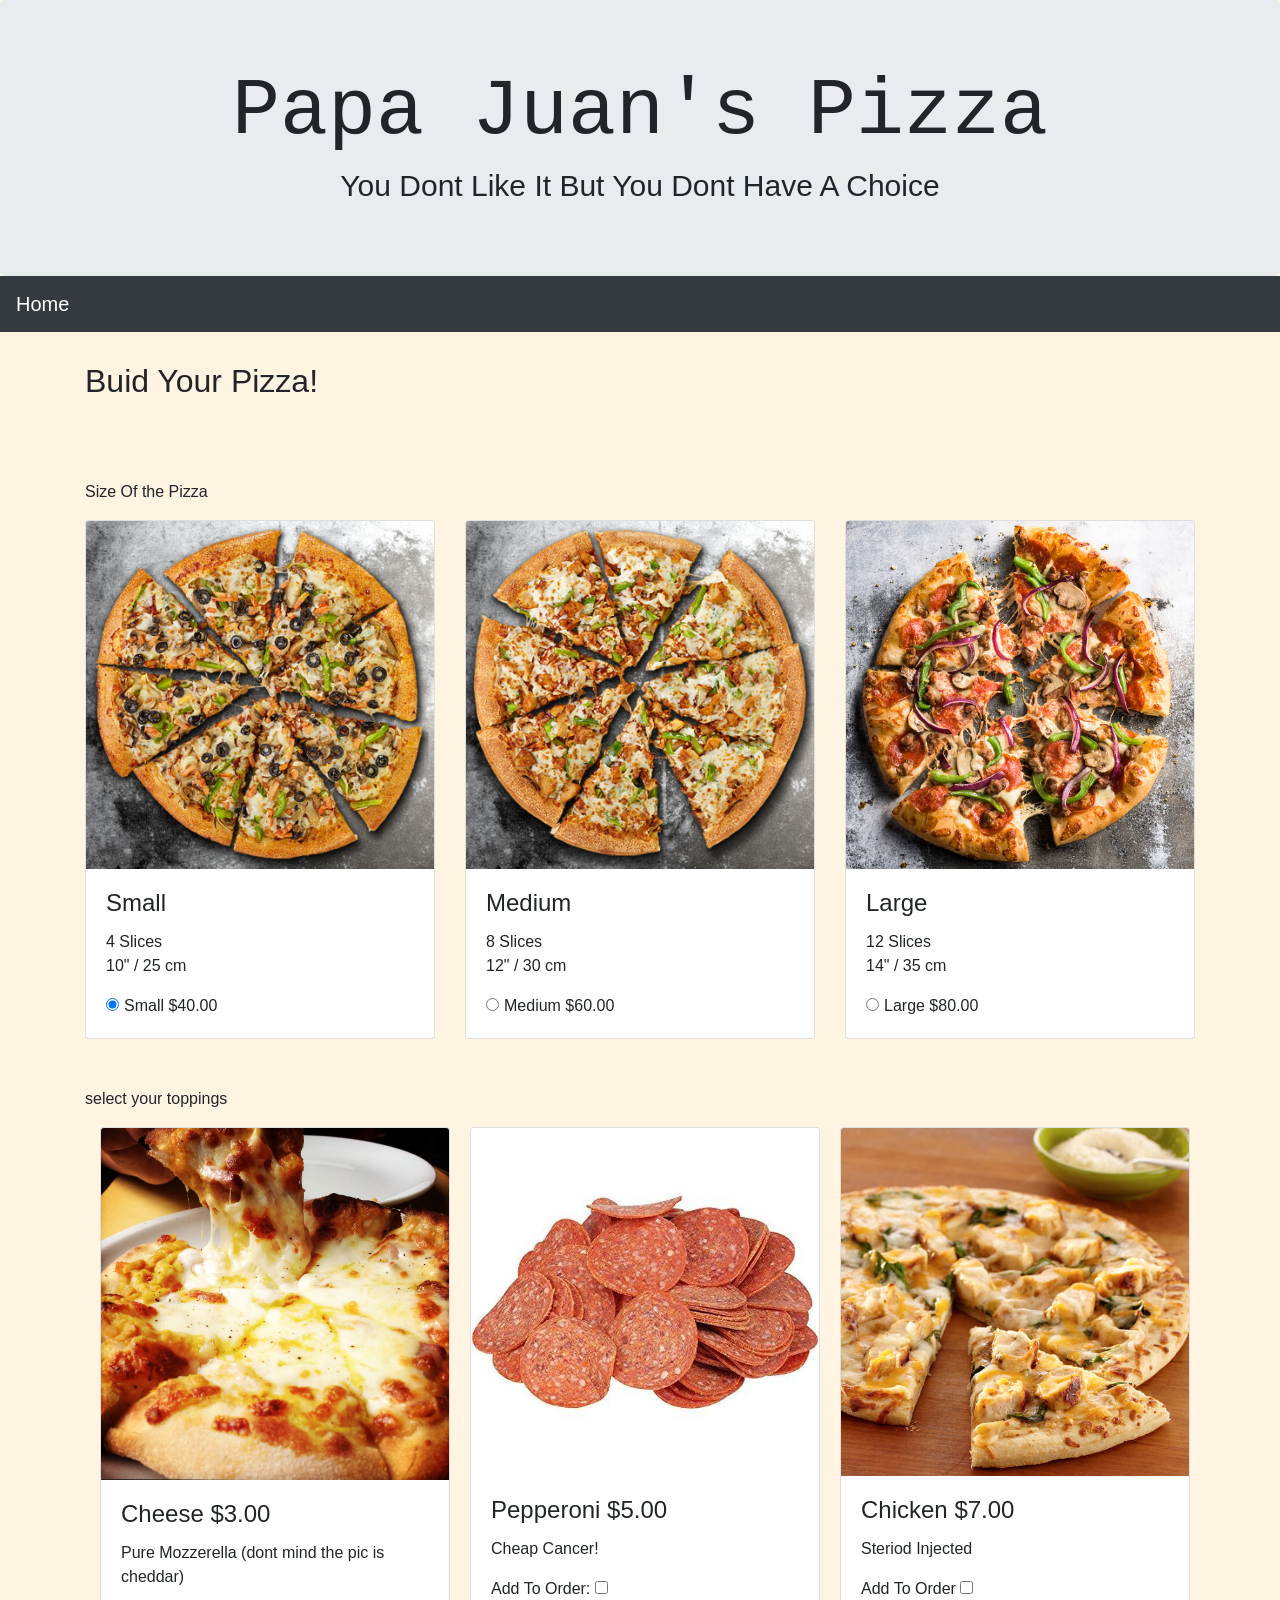
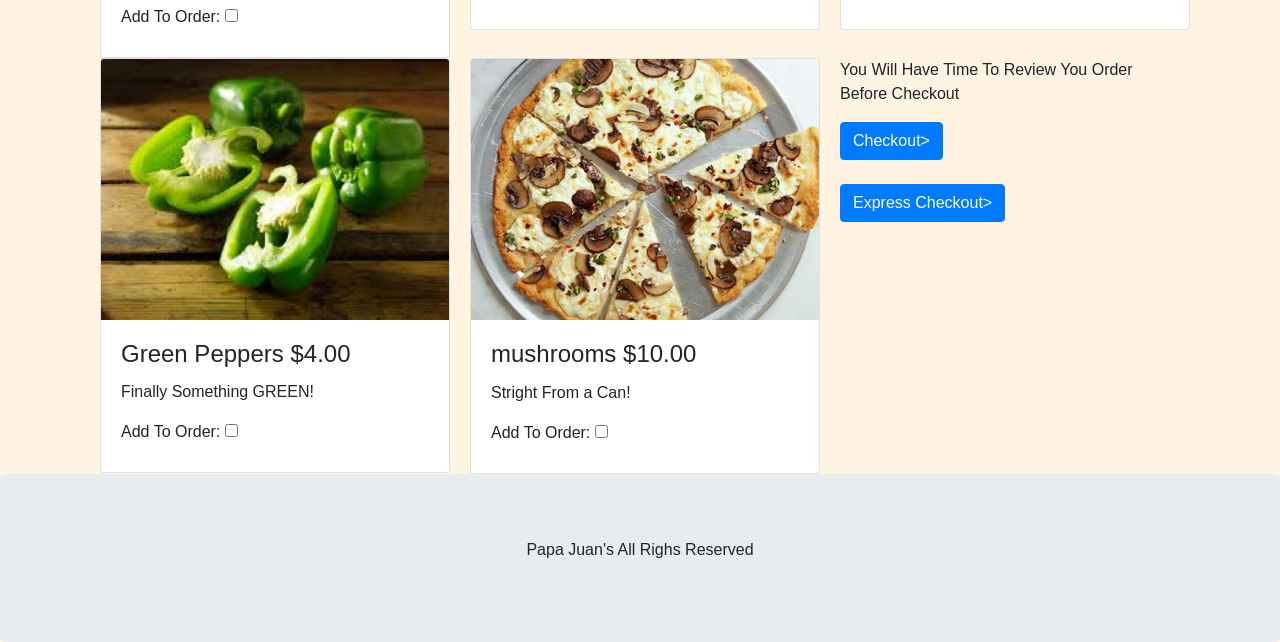
<file: Assigment 3/index.html>
<!DOCTYPE html>
<html>
    <head>
        <title> Papa Juan's Pizza</title >
        <link rel="icon" href="images/favicon (1).ico">
        <link rel="stylesheet" href="css/stylesheet.css">
        <link rel="stylesheet" href="https://cdn.jsdelivr.net/npm/bootstrap@4.5.3/dist/css/bootstrap.min.css" integrity="sha384-TX8t27EcRE3e/ihU7zmQxVncDAy5uIKz4rEkgIXeMed4M0jlfIDPvg6uqKI2xXr2" crossorigin="anonymous">
        <script src="https://code.jquery.com/jquery-3.5.1.slim.min.js" integrity="sha384-DfXdz2htPH0lsSSs5nCTpuj/zy4C+OGpamoFVy38MVBnE+IbbVYUew+OrCXaRkfj" crossorigin="anonymous"></script>
        <script src="https://cdn.jsdelivr.net/npm/bootstrap@4.5.3/dist/js/bootstrap.bundle.min.js" integrity="sha384-ho+j7jyWK8fNQe+A12Hb8AhRq26LrZ/JpcUGGOn+Y7RsweNrtN/tE3MoK7ZeZDyx" crossorigin="anonymous"></script>
    </head>


</html>

<body onload="resetFunction()">

    <div class="jumbotron text-center"  style="margin-bottom:0">
        <h1>Papa Juan's Pizza</h1>
        <h5>You Dont Like It But You Dont Have A Choice</h5> 
        
      </div>





    <!--Nav Bar-->


      <nav class="navbar navbar-expand-sm bg-dark navbar-dark">

        <a class="navbar-brand" href="index.html"> Home</a>

        <button class="navbar-toggler" type="button" data-toggle="collapse" data-target="#collapsibleNavbar">
          <span class="navbar-toggler-icon"></span>
        </button>

        <div class="collapse navbar-collapse" id="collapsibleNavbar">

          <ul class="navbar-nav">
            
          </ul>
        </div>  
      </nav>


      <div class="container" style="margin-top:30px">


        <h2>Buid Your Pizza!</h2><br><br><br>

        <p> Size Of the Pizza</p>


        
        <form action="/action_page.php">


          <div class="row">
        <div class="col-sm-4">
          <div class="card" style="width:350px">
            <img class="card-img-top" src="Images/small pizza.jpg" alt="Card image" style="width:100%">
            <div class="card-body">
              <h4 class="card-title">Small</h4>
            <p class="card-text"> 4 Slices <br>10" / 25 cm</p>
          <div class="form-check-inline">
            <label class="form-check-label" for="radio1">
              <input type="radio" class="form-check-input" id="smallSize" name="optradio" value="40" onclick="smallPizza()" checked>Small $40.00
            </label>
          </div>
        </div>
      </div>
      </div>



      <div class="col-sm-4">
        <div class="card" style="width:350px">
          <img class="card-img-top" src="Images/medium pizza.jpg" alt="Card image" style="width:100%">
          <div class="card-body">
            <h4 class="card-title">Medium</h4>
          <p class="card-text"> 8 Slices  <br> 12" / 30 cm</p>
          <div class="form-check-inline">
            <label class="form-check-label" for="radio2">
              <input type="radio" class="form-check-input" id="mediumSize" name="optradio" value="60" onclick="mediumPizza()" >Medium $60.00
            </label>
          </div>
        </div>
        </div>
        </div>

          <div class="col-sm-4">
            <div class="card" style="width:350px">
              <img class="card-img-top" src="Images/large pizza.jpg" alt="Card image" style="width:100%">
              <div class="card-body">
                <h4 class="card-title">Large</h4>
              <p class="card-text"> 12 Slices  <br> 14" / 35 cm</p>
          <div class="form-check-inline">
            <label class="form-check-label" for="radio2">
              <input type="radio" class="form-check-input" id="largeSize" name="optradio" value="80" onclick="largePizza()">Large $80.00
            </label>
          </div>
        </div>
            </div>
          </div>



        </form>
      </div>
        <br><br>


      

        <p>select your toppings</p>

        <div class="container">


          <div class="row">
          <div class="col-sm-4">
          <div class="card" style="width:350px" >
            <img class="card-img-top" src="Images/cheese.jpg" alt="Card image" style="width:100%">
            <div class="card-body">
              <h4 class="card-title">Cheese $3.00</h4>
            <p class="card-text">Pure Mozzerella (dont mind the pic is cheddar)</p>
            
            
            <label for="cheese">Add To Order:</label> 
            <input type="checkbox" id="cheese" onclick="cheeseFunction()">
        </div>
      </div>
        
          </div>





          <div class="col-sm-4">
          <div class="card" style="width:350px">
            <img class="card-img-top" src="Images/pepperoni.jpg" alt="Card image" style="width:100%">
            <div class="card-body">
              <h4 class="card-title">Pepperoni $5.00</h4>
            <p class="card-text"> Cheap Cancer!</p>

            <label for="pep">Add To Order:</label> 
            <input type="checkbox" id="pep" onclick="pepFunction()">
        </div>
      </div>
          </div>
        

        <div class="col-sm-4">
      <div class="card" style="width:350px">
        <img class="card-img-top" src="Images/chickenpizza.jpg" alt="Card image" style="width:100%">
        <div class="card-body">
          <h4 class="card-title">Chicken $7.00</h4>
        <p class="card-text"> Steriod Injected</p>

        <label for="pep">Add To Order</label> 
        <input type="checkbox" id="chick" onclick="chickenFunction()">
    </div>
  </div>
</div>

        </div>

        </div>

        <div class="container">


          <div class="row">
          <div class="col-sm-4">
          <div class="card" style="width:350px" >
            <img class="card-img-top" src="Images/greenpeper.jpg" alt="Card image" style="width:100%">
            <div class="card-body">
              <h4 class="card-title">Green Peppers $4.00</h4>
            <p class="card-text">Finally Something GREEN!</p>
            
            
            <label for="cheese">Add To Order:</label> 
            <input type="checkbox" id="green" onclick="greenFunction()">
        </div>
      </div>
        
          </div>





          <div class="col-sm-4">
          <div class="card" style="width:350px">
            <img class="card-img-top" src="Images/mushrooms.jpeg" alt="Card image" style="width:100%">
            <div class="card-body">
              <h4 class="card-title">mushrooms $10.00</h4>
            <p class="card-text"> Stright From a Can!</p>

            <label for="pep">Add To Order:</label> 
            <input type="checkbox" id="mush" onclick="mushFunction()">
        </div>
      </div>
          </div>

          <div class="col-sm-4">
            <p>You Will Have Time To Review You Order Before Checkout</p>
            <button type="button" class="btn btn-primary" onclick="window.location.href='checkout.html'" >Checkout></button> <br><br>

            <button type="button" class="btn btn-primary" onclick="window.location.href='orderComplete.html'" > Express Checkout></button>
        
        <p id="total"></p>

          </div>


        </div>

        </div>


        

        


      </div>
      <div class="jumbotron text-center" style="margin-bottom:0">
        <p>Papa Juan's All Righs Reserved</p>
      </div>
      
      <script src="index.js"></script>
</body>
</file>
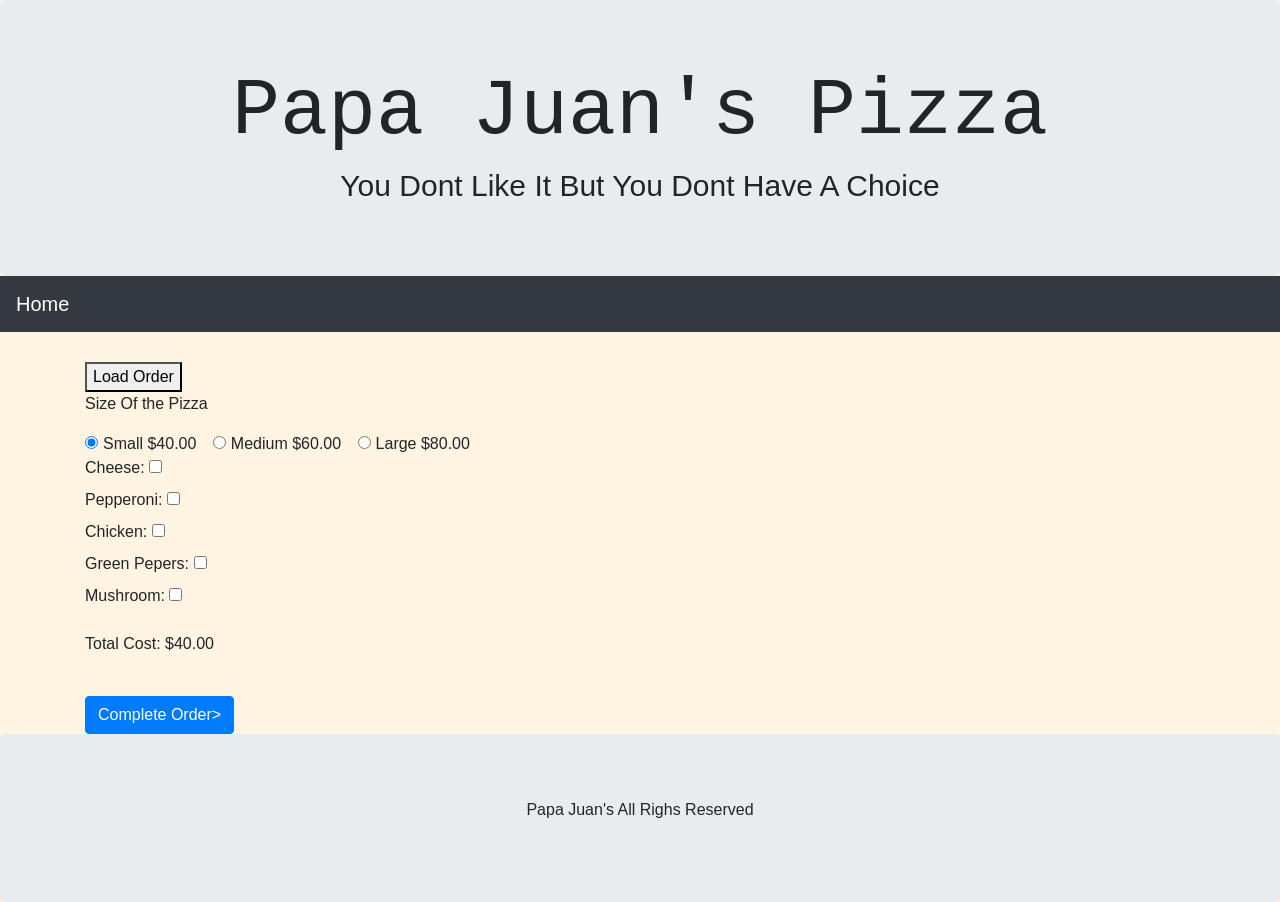
<file: Assigment 3/checkout.html>
<!DOCTYPE html>
<html>
    <head>
        <title> Papa Juan's Pizza</title >
        <link rel="icon" href="images/favicon (1).ico">
        <link rel="stylesheet" href="css/stylesheet.css">
        <link rel="stylesheet" href="https://cdn.jsdelivr.net/npm/bootstrap@4.5.3/dist/css/bootstrap.min.css" integrity="sha384-TX8t27EcRE3e/ihU7zmQxVncDAy5uIKz4rEkgIXeMed4M0jlfIDPvg6uqKI2xXr2" crossorigin="anonymous">
        <script src="https://code.jquery.com/jquery-3.5.1.slim.min.js" integrity="sha384-DfXdz2htPH0lsSSs5nCTpuj/zy4C+OGpamoFVy38MVBnE+IbbVYUew+OrCXaRkfj" crossorigin="anonymous"></script>
        <script src="https://cdn.jsdelivr.net/npm/bootstrap@4.5.3/dist/js/bootstrap.bundle.min.js" integrity="sha384-ho+j7jyWK8fNQe+A12Hb8AhRq26LrZ/JpcUGGOn+Y7RsweNrtN/tE3MoK7ZeZDyx" crossorigin="anonymous"></script>
    </head>


</html>

<body onload="totalFunction()" onload="checkedFunction()">

    <div class="jumbotron text-center"  style="margin-bottom:0">
        <h1>Papa Juan's Pizza</h1>
        <h5>You Dont Like It But You Dont Have A Choice</h5> 
        
      </div>





    <!--Nav Bar-->


      <nav class="navbar navbar-expand-sm bg-dark navbar-dark">

        <a class="navbar-brand" href="index.html"> Home</a>

        <button class="navbar-toggler" type="button" data-toggle="collapse" data-target="#collapsibleNavbar">
          <span class="navbar-toggler-icon"></span>
        </button>

        <div class="collapse navbar-collapse" id="collapsibleNavbar">

          <ul class="navbar-nav">
            
          </ul>
        </div>  
      </nav>


      <div class="container"  style="margin-top:30px">

        <button onclick="checkedFunction()">Load Order</button> <!-- sorry miss for whatever reason this wont call in the onload in body so heres a button-->


      <p> Size Of the Pizza</p>

        <form action="/action_page.php">
          <div class="form-check-inline">
            <label class="form-check-label" for="radio1">
              <input type="radio" class="form-check-input" id="smallSize" name="optradio" value="40" onclick="smallPizza()" checked>Small $40.00
            </label>
          </div>
          <div class="form-check-inline">
            <label class="form-check-label" for="radio2">
              <input type="radio" class="form-check-input" id="mediumSize" name="optradio" value="60"onclick="mediumPizza()">Medium $60.00
            </label>
          </div>
          <div class="form-check-inline">
            <label class="form-check-label" for="radio2">
              <input type="radio" class="form-check-input" id="largeSize" name="optradio" value="80" onclick="largePizza()">Large $80.00
            </label>
          </div>
        </form>




      <label for="cheese">Cheese:</label> 
      <input type="checkbox" id="cheese" onclick="cheeseFunction()"> <br>
      
      
      
      <label for="pep">Pepperoni:</label> 
      <input type="checkbox" id="pep" onclick="pepFunction()"><br>


      <label for="chick">Chicken:</label> 
      <input type="checkbox" id="chick" onclick="chickenFunction()"><br>


      <label for="green">Green Pepers:</label> 
      <input type="checkbox" id="green" onclick="greenFunction()"><br>


      <label for="mush">Mushroom:</label> 
      <input type="checkbox" id="mush" onclick="mushFunction()"><br>

      <p>

    </p>

      <p id="total"></p> <br>

      <button type="button" class="btn btn-primary" onclick="window.location.href='orderComplete.html'" > Complete Order></button>
      </div>

     

      
      <div class="jumbotron text-center" style="margin-bottom:0">
        <p>Papa Juan's All Righs Reserved</p>
      </div>
      
      <script src="index.js"></script>
</body>
</file>
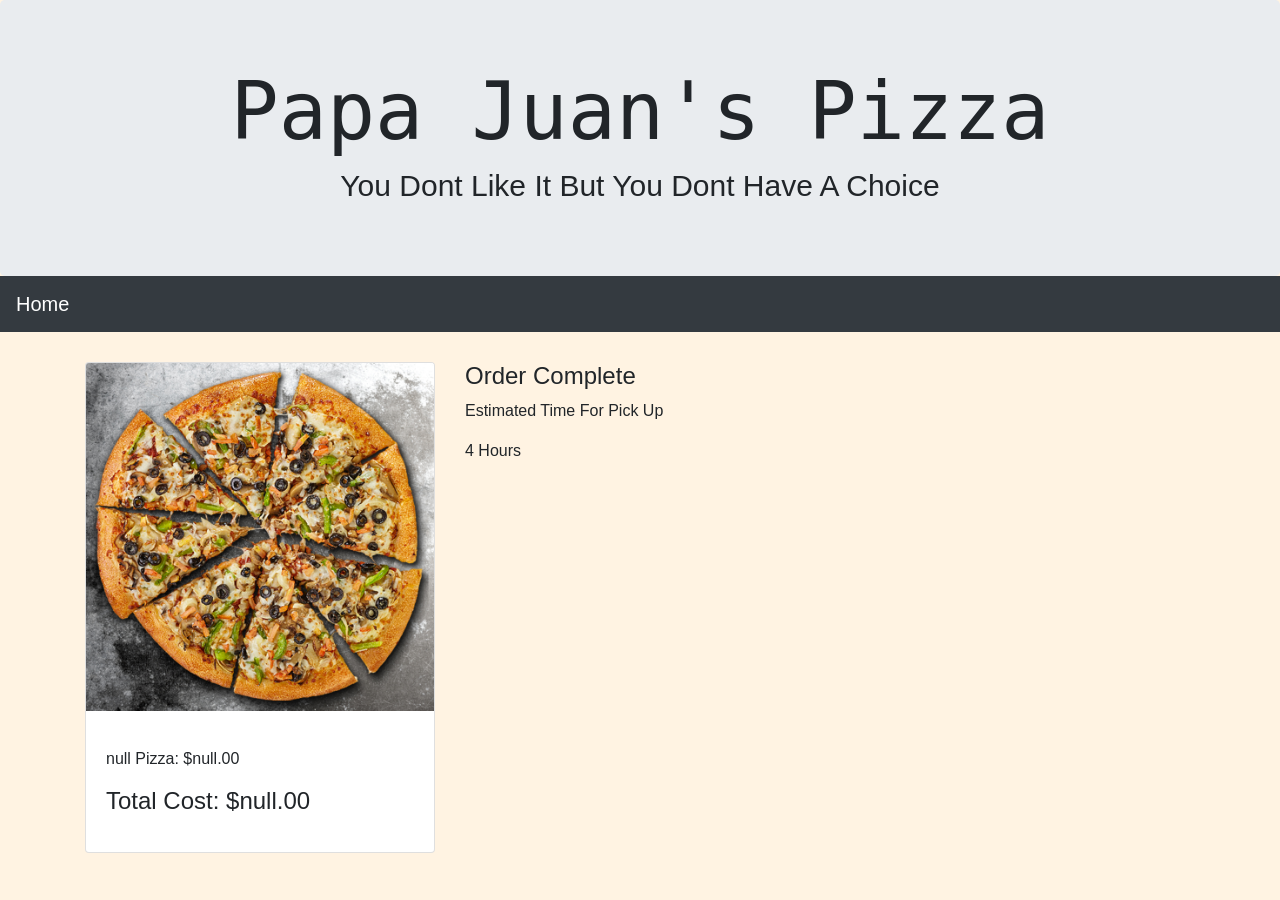
<file: Assigment 3/ordercomplete.html>
<!DOCTYPE html>
<html>
    <head>
        <title> Papa Juan's Pizza</title >
        <link rel="icon" href="images/favicon (1).ico">
        <link rel="stylesheet" href="css/stylesheet.css">
        <link rel="stylesheet" href="https://cdn.jsdelivr.net/npm/bootstrap@4.5.3/dist/css/bootstrap.min.css" integrity="sha384-TX8t27EcRE3e/ihU7zmQxVncDAy5uIKz4rEkgIXeMed4M0jlfIDPvg6uqKI2xXr2" crossorigin="anonymous">
        <script src="https://code.jquery.com/jquery-3.5.1.slim.min.js" integrity="sha384-DfXdz2htPH0lsSSs5nCTpuj/zy4C+OGpamoFVy38MVBnE+IbbVYUew+OrCXaRkfj" crossorigin="anonymous"></script>
        <script src="https://cdn.jsdelivr.net/npm/bootstrap@4.5.3/dist/js/bootstrap.bundle.min.js" integrity="sha384-ho+j7jyWK8fNQe+A12Hb8AhRq26LrZ/JpcUGGOn+Y7RsweNrtN/tE3MoK7ZeZDyx" crossorigin="anonymous"></script>
    </head>


</html>

<body >

    <div class="jumbotron text-center"  style="margin-bottom:0">
        <h1>Papa Juan's Pizza</h1>
        <h5>You Dont Like It But You Dont Have A Choice</h5> 
        
      </div>





    <!--Nav Bar-->


      <nav class="navbar navbar-expand-sm bg-dark navbar-dark">

        <a class="navbar-brand" href="index.html"> Home</a>

        <button class="navbar-toggler" type="button" data-toggle="collapse" data-target="#collapsibleNavbar">
          <span class="navbar-toggler-icon"></span>
        </button>

        <div class="collapse navbar-collapse" id="collapsibleNavbar">

          <ul class="navbar-nav">
            
          </ul>
        </div>  
      </nav>


      <div class="container"  style="margin-top:30px">



        
        <div class="row">
            <div class="col-sm-4">
              <div class="card" style="width:350px">
                <img class="card-img-top" src="Images/small pizza.jpg" alt="Card image" style="width:100%">
                <div class="card-body">
                  
                <p class="card-text">  
                <p id="sizeComplete"></p>
                <p id="cheeseComplete"></p>
                <p id="pepComplete"></p>
                <p id="chickComplete"></p>
                <p id="greenComplete"></p>
                <p id="mushComplete"></p>
                
            
            </p>
            <h4 class="card-title"><p id="total"></p></h4>

            </div>
          </div>
          </div>

          
          <div class="col-sm-4">
              <h4>Order Complete</h4>
              <p>Estimated Time For Pick Up </p>
              <p>4 Hours</p>
          </div>




        </div>

    </div>
      <script src="index.js"></script>
</body>
</file>
<file: Assigment 3/css/stylesheet.css>
h1{
    font-size: 80px !important;
    font-family: 'Roboto Mono', monospace !important ;
}

h2{
    font-family: 'Mukta' sans-serif !important ;
}
h3{
    font-family: 'Lora', serif !important ;
}
h5{
    font-size: 30px !important;
    font-family: 'Raleway', sans-serif !important ;
}
body{
    background-color:#fff3e2 !important;
}
</file>
